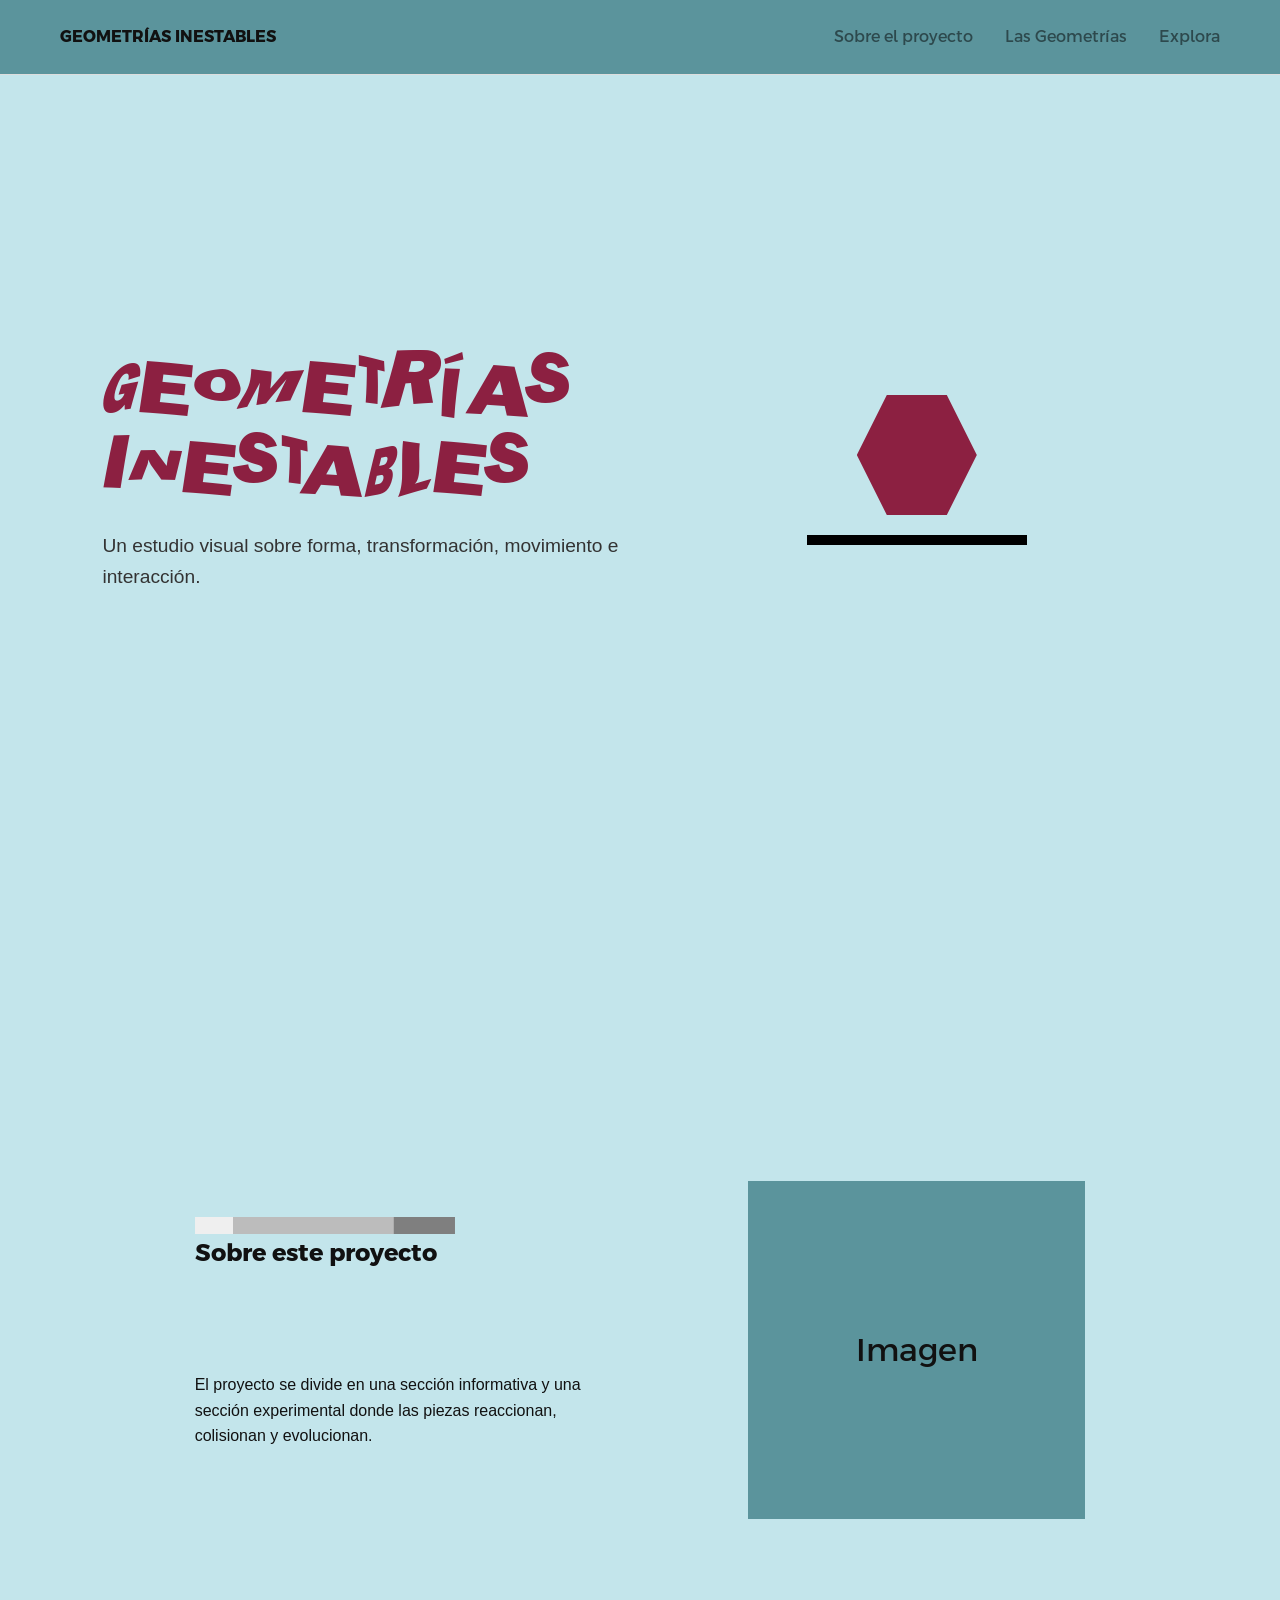
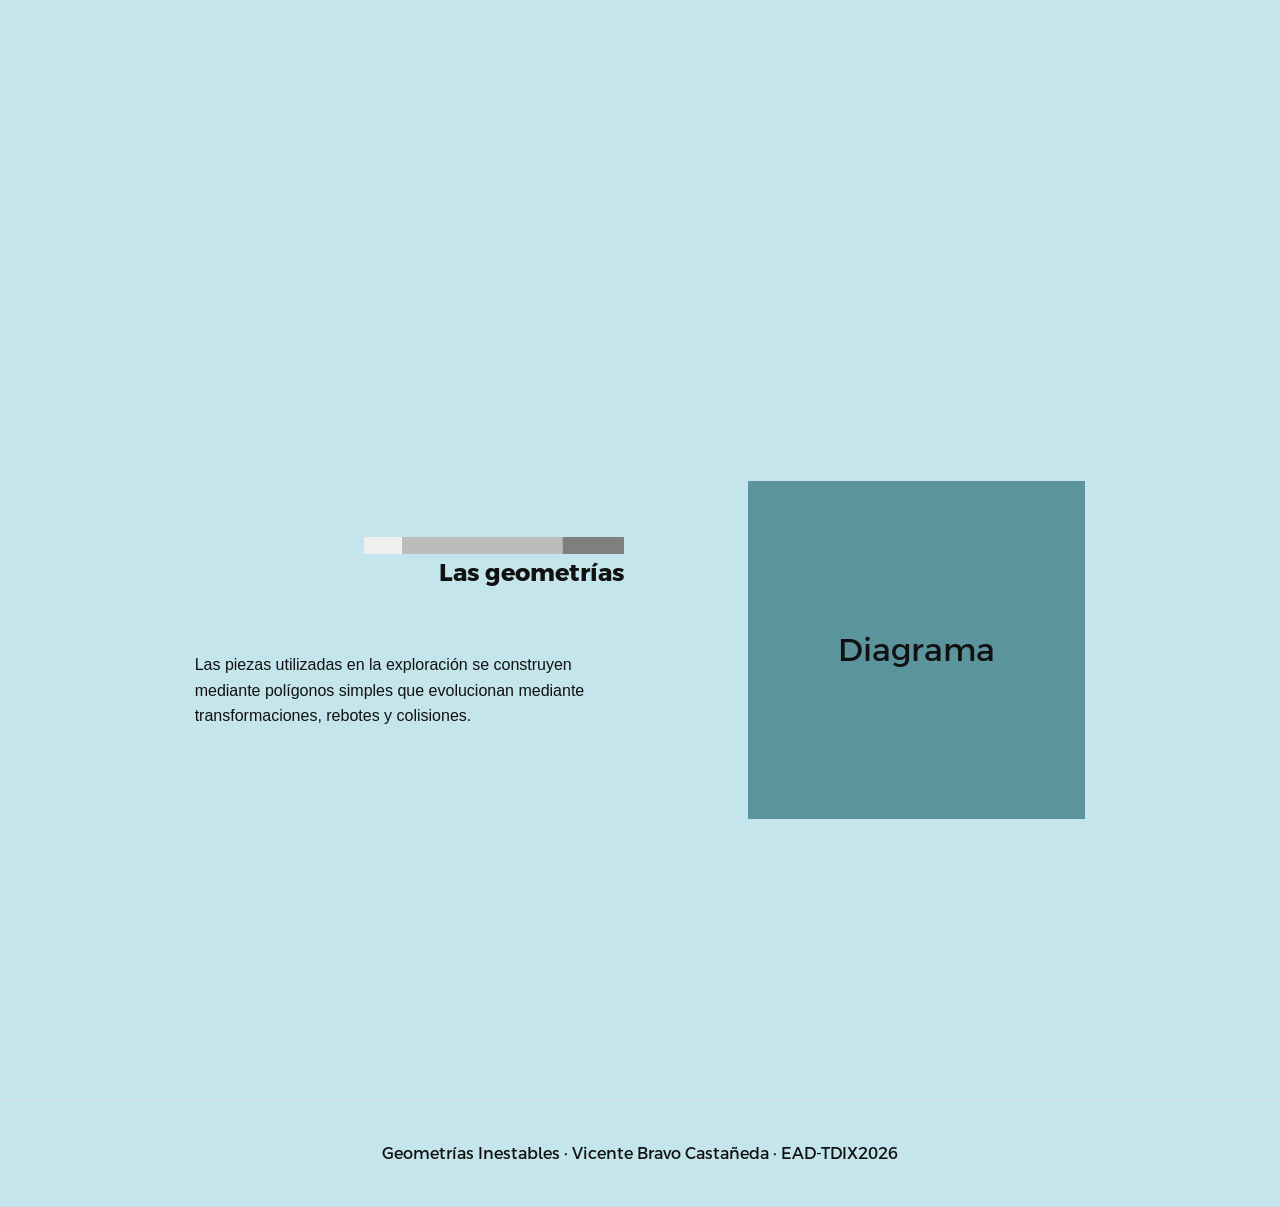
<file: landing/index.html>
<!DOCTYPE html>
<html lang="es">

<head>

    <meta charset="UTF-8">
    <meta name="viewport" content="width=device-width, initial-scale=1.0">

    <title>Geometrías Inestables</title>

    <link rel="stylesheet" href="style.css">

</head>

<body>

<header>

    <a
    href="#hero"
    class="logo">

        GEOMETRÍAS INESTABLES

    </a>

    <nav>

        <a href="#proyecto">
            Sobre el proyecto
        </a>

        <a href="#geometrias">
            Las Geometrías
        </a>

        <a href="../experimental/exploracion.html">
            Explora
        </a>

    </nav>

</header>

<section
id="hero"
class="hero">

    <div class="hero-content">

        <h1>
            GEOMETRÍAS INESTABLES
        </h1>

        <p>

            Un estudio visual sobre forma,
            transformación, movimiento e interacción.

        </p>

    </div>

    <div class="pieza-container">

        <div class="pieza"></div>

        <div class="plataforma"></div>

    </div>

</section>

<section
id="proyecto"
class="section">

    <div class="text-column">

    <div class="titulo-bloque izquierda">

        <div class="pieza-scroll"></div>

        <img
        src="imagenes/plataforma.svg"
        class="plataforma-svg"
        alt="">

        <h2>
            Sobre este proyecto
        </h2>

    </div>

    <p>
        El proyecto se divide en una
        sección informativa y una sección
        experimental donde las piezas
        reaccionan, colisionan y evolucionan.
    </p>

</div>

    <div class="image-column">

        <div class="placeholder">

            Imagen

        </div>

    </div>



    

</section>

<section
id="geometrias"
class="section">

    <div class="text-column">

    <div class="titulo-bloque derecha">

        <img
        src="imagenes/plataforma.svg"
        class="plataforma-svg"
        alt="">

        <h2>
            Las geometrías
        </h2>

    </div>

    <p>
        Las piezas utilizadas en la exploración
        se construyen mediante polígonos simples
        que evolucionan mediante transformaciones,
        rebotes y colisiones.
    </p>

</div>

    <div class="image-column">

        <div class="placeholder">

            Diagrama

        </div>

    </div>

</section>

<footer>

    Geometrías Inestables · Vicente Bravo Castañeda · EAD-TDIX2026

</footer>

<script src="script.js"></script>

</body>

</html>
</file>
<file: landing/style.css>
/*TIPOGRAFIAS Y TEXTO*/
@font-face{

    font-family:"ArgentumSans";
    src:url("fuentes/ArgentumSans-Regular.ttf")
        format("truetype");

    font-weight:400;
    font-style:normal;
}

@font-face{

    font-family:"ArgentumSans";
    src:url("fuentes/ArgentumSans-Medium.ttf")
        format("truetype");

    font-weight:500;
    font-style:normal;
}

@font-face{

    font-family:"ArgentumSans";
    src:url("fuentes/ArgentumSans-Bold.ttf")
        format("truetype");

    font-weight:700;
    font-style:normal;
}

@font-face{

    font-family:"Marola";
    src:url("fuentes/MAROLA__.TTF")
        format("truetype");

    font-weight:400;
    font-style:normal;
}

.grid-12{

    display:grid;

    grid-template-columns:
        repeat(12,minmax(0,1fr));

    gap:32px;

}

*{
    margin:0;
    padding:0;
    box-sizing:border-box;
}

html{
    scroll-behavior:smooth;
}



body{

    font-family:"ArgentumSans", sans-serif;
    font-weight:400;
    background:#c3e5eb;
    color:#111;
    line-height:1.6;

}

h1{
    font-family:"Marola", serif;
    font-weight:400;

}

h2{
    font-family:"ArgentumSans", sans-serif;
    font-weight:700;

}

p{

    font-family:"AlteHaas", sans-serif;

    font-weight:400;

}

nav a{
    font-family:"ArgentumSans", sans-serif;
    font-weight:500;

}

.logo{
    font-family:"ArgentumSans", sans-serif;
    font-weight:700;

}

header{

    position:fixed;

    top:0;
    left:0;

    width:100%;

    display:flex;
    justify-content:space-between;
    align-items:center;

    padding:24px 60px;

    background:#5b949c;

    z-index:1000;

    border-bottom:1px solid #ddd;
}

nav{

    display:flex;
    gap:32px;
}

nav a{

    text-decoration:none;
    color:black;
}

#hero{
    scroll-margin-top: 100px;
}

.hero{

    min-height:100vh;

    display:grid;

    grid-template-columns:
        repeat(12,minmax(0,1fr));

    gap:32px;

    align-items:center;

    padding:
        160px 8vw 120px;

}

.hero-content{

    grid-column:
        1 / span 6;

}

.hero h1{

    color:#8c2041;
    font-size:5rem;
    line-height:1;
    margin-bottom:
        var(--space-s);
}

.hero p{

    color:#333333;
    font-size:1.2rem;
}

.pieza-container{

    grid-column:
        8 / span 4;

    display:flex;

    flex-direction:column;

    align-items:center;

}

.pieza{

    width:120px;
    height:120px;

    background:#8c2041;

    clip-path:polygon(
        25% 0%,
        75% 0%,
        100% 50%,
        75% 100%,
        25% 100%,
        0% 50%
    );

    animation:
        flotar 5s ease-in-out infinite;
}

.plataforma{

    width:220px;
    height:10px;

    margin-top:20px;

    background:black;
}

.section{

    scroll-margin-top:120px;

    min-height:100vh;

    display:grid;

    grid-template-columns:
        repeat(12,minmax(0,1fr));

    gap:32px;

    align-items:center;

    padding:
        120px 8vw;



}

.text-column{

    grid-column:
        2 / span 5;

}

.text-column h2{

    margin-bottom:
        var(--space-m);

}

.text-column p{

    margin-bottom:
        var(--space-s);

}

.image-column{

    grid-column:
        8 / span 4;

}

.placeholder{

    width:100%;
    max-width:500px;
    aspect-ratio:1;

    background:#5b949c;

    display:flex;
    justify-content:center;
    align-items:center;

    font-size:2rem;
}

.button{

    display:inline-block;

    margin-top:
        var(--space-m);

    padding:
        14px 24px;

    background:black;
    color:white;

    text-decoration:none;
}

footer{

    padding:40px;

    text-align:center;

    border-top:1px solid #ddd;
}

@keyframes flotar{

    0%{
        transform:
            translateY(0px);
    }

    50%{
        transform:
            translateY(-15px);
    }

    100%{
        transform:
            translateY(0px);
    }

}

@media(max-width:900px){

    .hero{

        flex-direction:column;
        gap:80px;
    }

    .text-column,
    .image-column{

        grid-column:
            span 12;
    }

    .hero h1{

        font-size:3rem;
    }

}

.logo{

    text-decoration:none;

    color:inherit;

    font-weight:bold;

}

nav a{

    font-weight:400;

    transition:
        font-weight .3s ease,
        opacity .3s ease;

    opacity:.5;

}

nav a.active{

    font-weight:700;
    opacity:1;
    color:#8c2041;
    position:relative;

}

nav a::after{

    content:"";

    position:absolute;

    left:0;
    bottom:-6px;

    width:0;

    height:2px;

    background:#8c2041;

    transition:.3s;

}

nav a.active::after{

    width:100%;

}



:root{

    --space-xs:16px;
    --space-s:24px;
    --space-m:40px;
    --space-l:80px;
    --space-xl:120px;

}

/* ---------------- */
/* TITULOS */
/* ---------------- */

.titulo-bloque{

    position:relative;

    display:inline-block;

    margin-bottom:60px;

}

.titulo-bloque.izquierda{

    text-align:left;

}

.titulo-bloque.derecha{

    margin-left:auto;

    display:block;

    width:fit-content;

    text-align:right;

}

.plataforma-svg{

    width:260px;

    display:block;

    margin-top:-10px;
}

.titulo-bloque h2{

    position:relative;

    z-index:2;
}

/* ---------------- */
/* PIEZA VIAJERA */
/* ---------------- */

#pieza-viajera{

    position:fixed;

    width:70px;
    height:70px;

    background:#8c2041;

    clip-path:polygon(
        50% 0%,
        100% 50%,
        50% 100%,
        0% 50%
    );

    z-index:2000;

    pointer-events:none;

    transition:
        left 1.2s cubic-bezier(.65,.05,.36,1),
        top 1.2s cubic-bezier(.65,.05,.36,1),
        transform .8s ease;

    transform:rotate(0deg);

}
</file>
